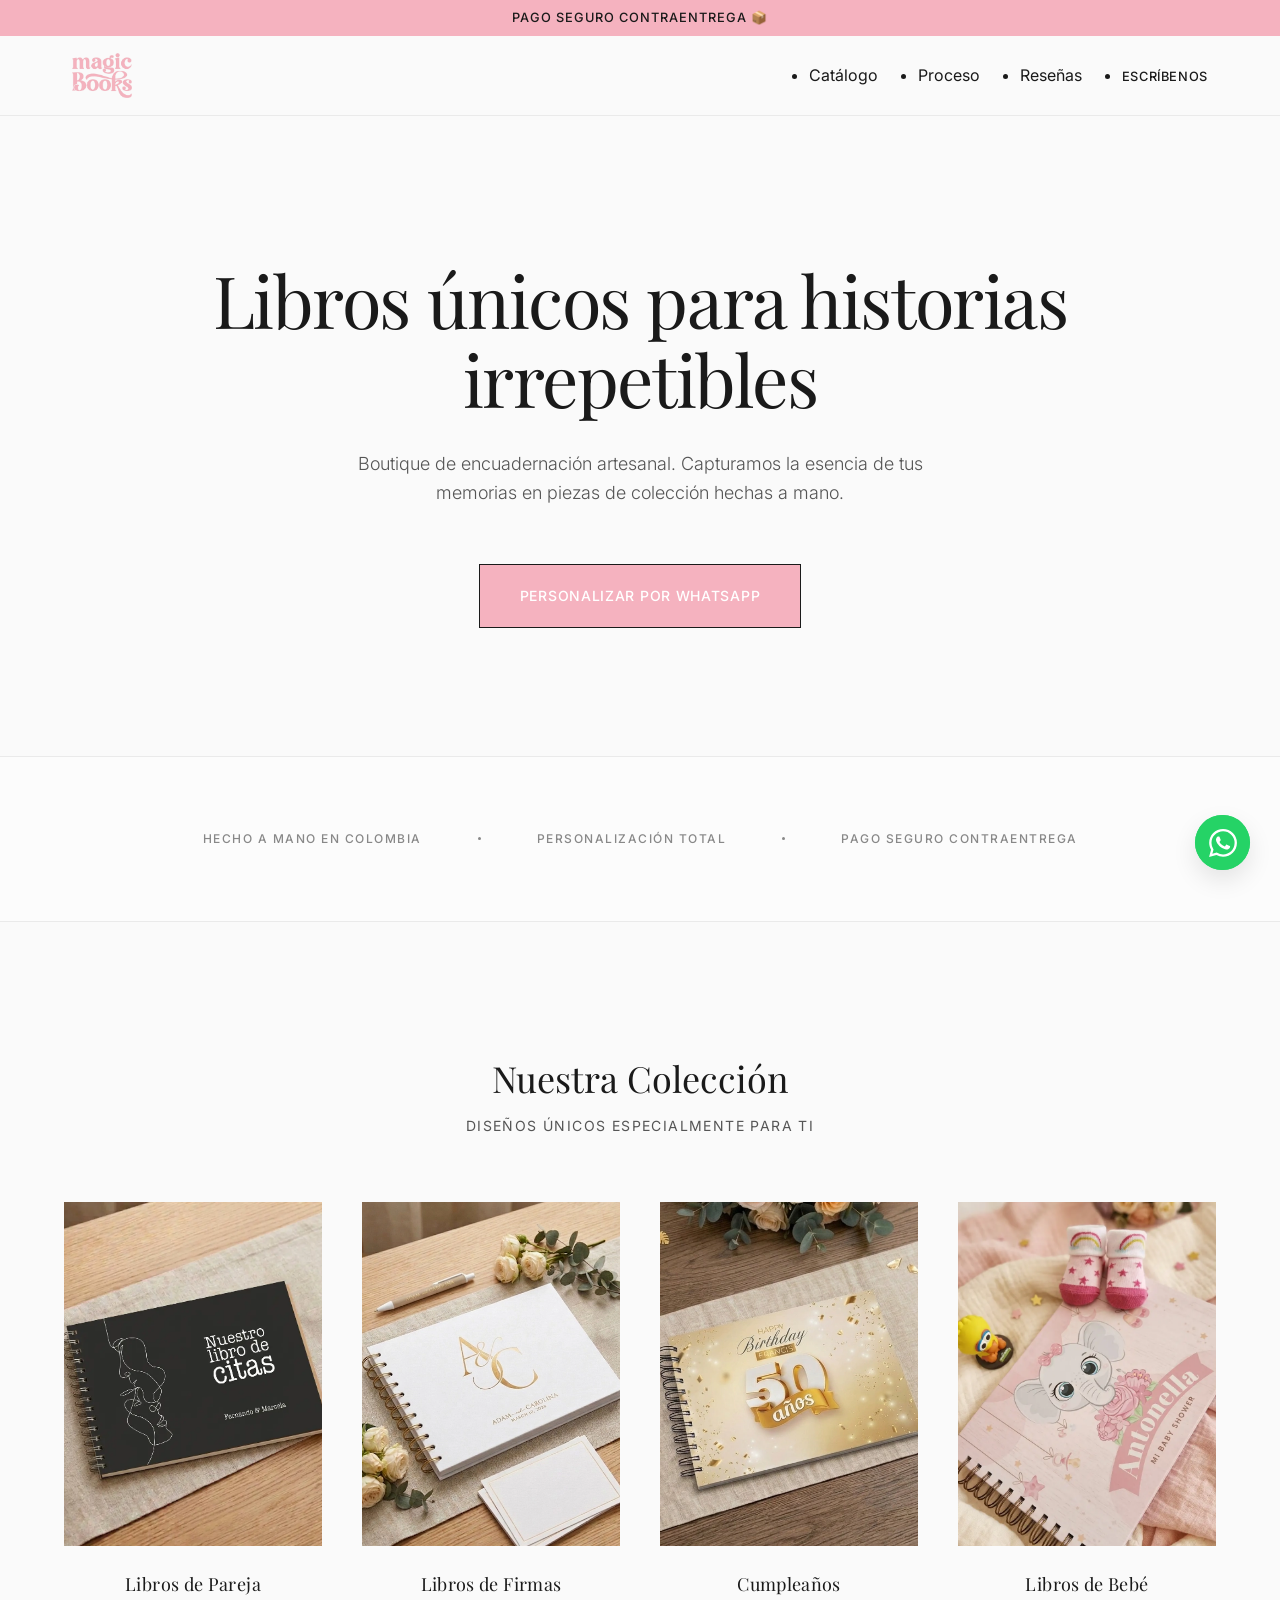
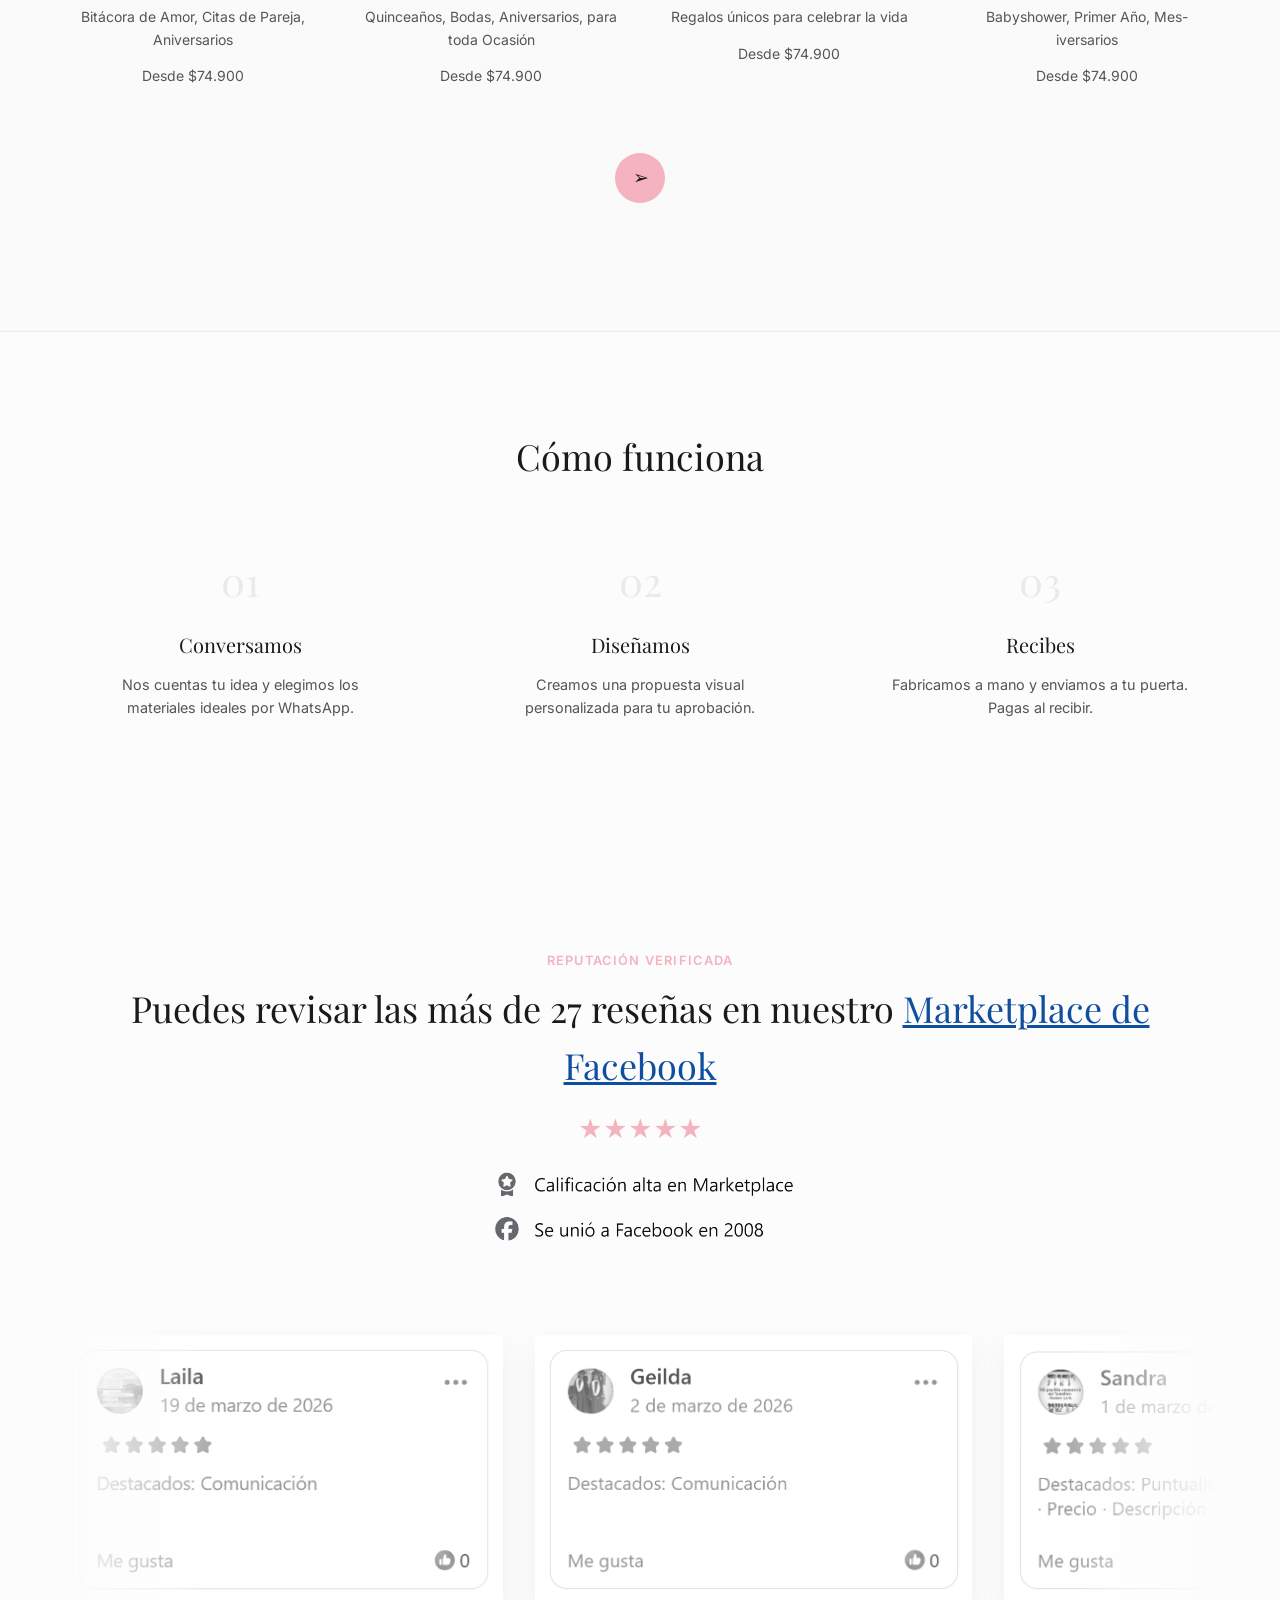
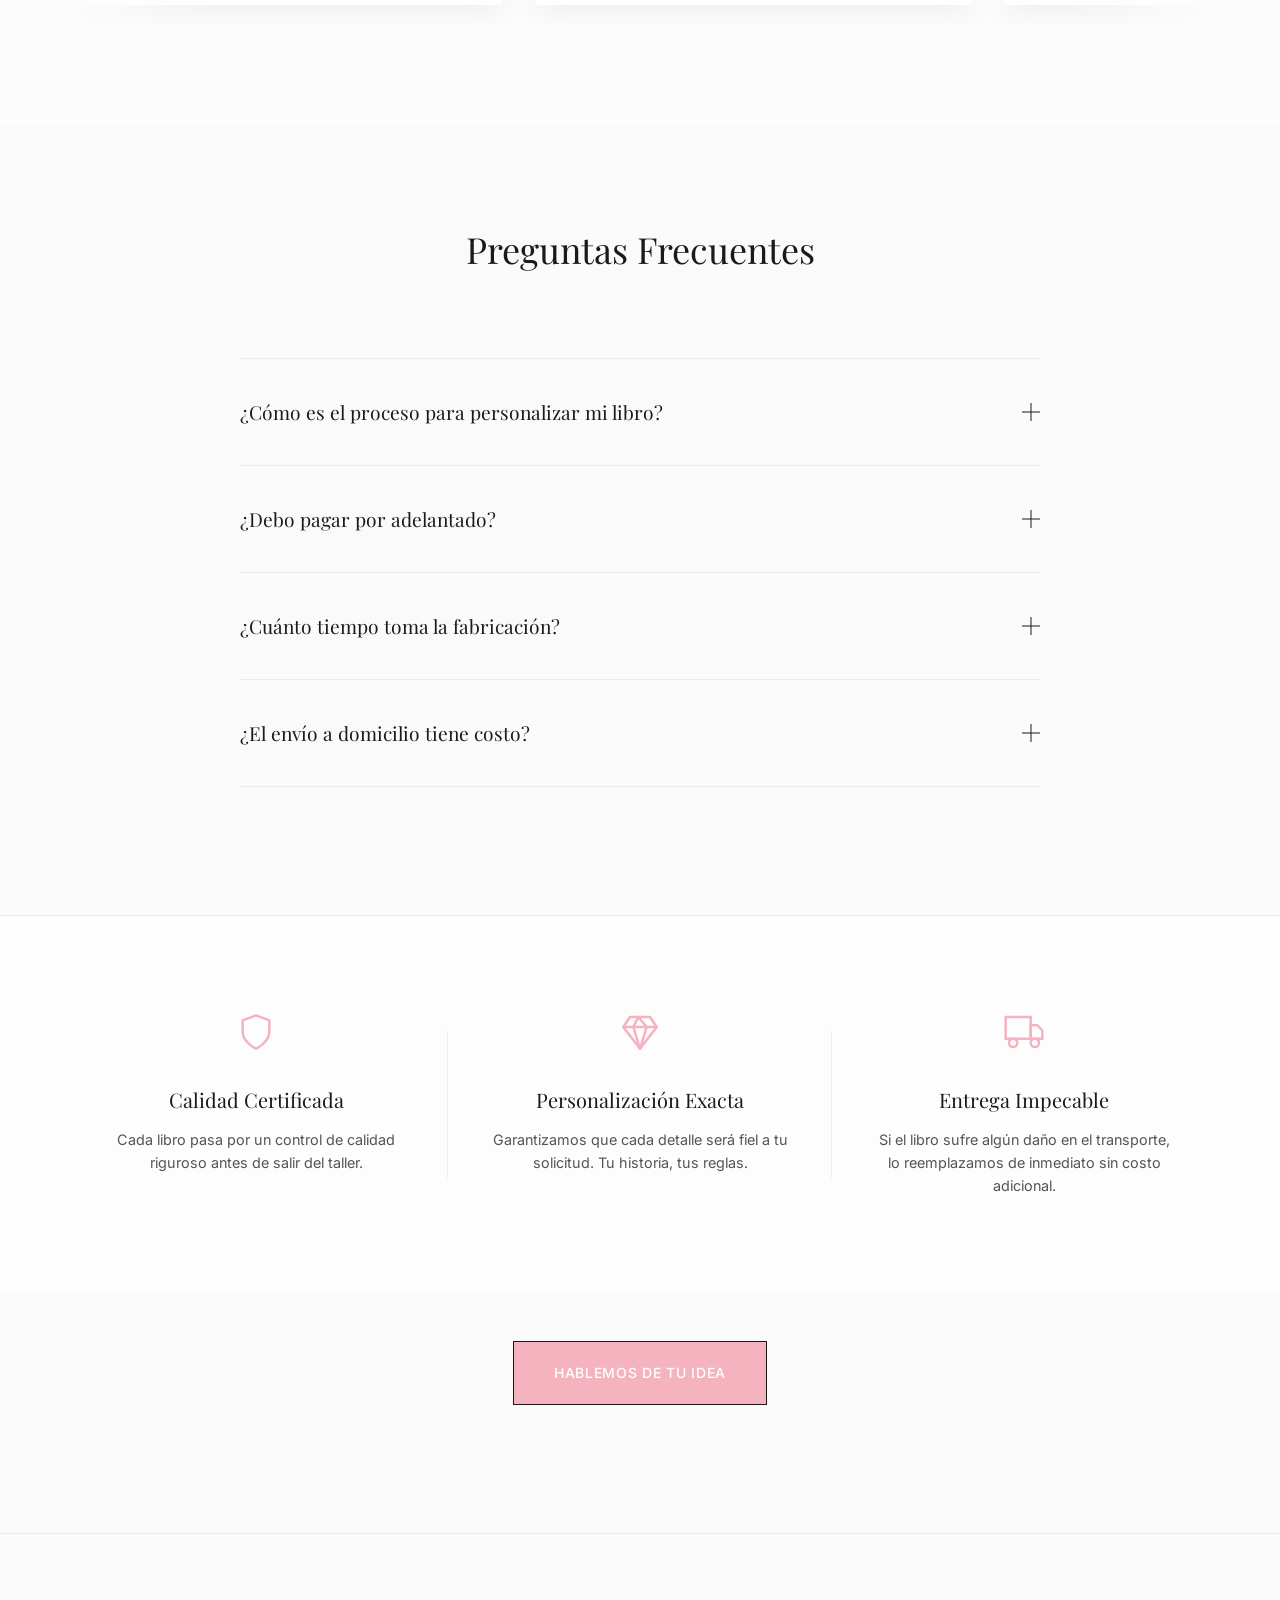
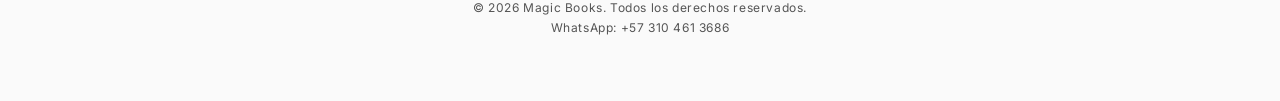
<file: index.html>
<!DOCTYPE html>
<html lang="es">

<head>
    <meta charset="UTF-8">
    <meta name="viewport" content="width=device-width, initial-scale=1.0">
    <meta name="description"
        content="Libros personalizados hechos a mano en Colombia. Historias únicas para momentos irrepetibles.">
    <title>Magic Books | Libros Únicos</title>
    <link rel="icon" href="assets/images/ui/logo.png" type="image/png">
    <link rel="preconnect" href="https://fonts.googleapis.com">
    <link rel="preconnect" href="https://fonts.gstatic.com" crossorigin>
    <link
        href="https://fonts.googleapis.com/css2?family=Inter:wght@300;400;500;600&family=Playfair+Display:ital,wght@0,400;0,500;0,600;1,400&display=swap"
        rel="stylesheet">
    <link rel="stylesheet" href="css/style.css">
</head>

<body>

    <div id="announcement-bar">
        <p class="announcement-msg active">Pago seguro contraentrega 📦</p>
        <p class="announcement-msg">Envíos a toda Colombia 🇨🇴</p>
    </div>
    <header class="main-header">
        <div class="container header-container">
            <div class="logo">
                <a href="index.html">
                    <img src="assets/images/ui/logo.png" alt="Logo de Libros Únicos - Libros Personalizados">
                </a>
            </div>
            <nav class="nav">
                <ul class="nav-list">
                    <li><a href="#catalog" class="nav-link">Catálogo</a></li>
                    <li><a href="#how-it-works" class="nav-link">Proceso</a></li>
                    <li><a href="#reviews" class="nav-link">Reseñas</a></li>
                    <li><a href="#" class="nav-link contact-pill btn-whatsapp">Escríbenos</a></li>
                </ul>
            </nav>
            <button class="hamburger-menu" aria-label="Abrir menú" aria-expanded="false" aria-controls="mobile-nav">
                <span class="hamburger-line"></span>
                <span class="hamburger-line"></span>
                <span class="hamburger-line"></span>
            </button>
        </div>
    </header>

    <main>
        <section class="hero">
            <div class="container hero-content">
                <h1 class="hero-title">Libros únicos para historias irrepetibles</h1>
                <p class="hero-subtitle">Boutique de encuadernación artesanal. Capturamos la esencia de tus memorias en
                    piezas de colección hechas a mano.</p>
                <div class="hero-actions">
                    <a href="#" class="btn btn-primary btn-whatsapp">Personalizar por WhatsApp</a>
                </div>
            </div>
        </section>

        <section class="trust-bar">
            <div class="container trust-container">
                <div class="trust-item">
                    <span class="trust-text">Hecho a mano en Colombia</span>
                </div>
                <div class="trust-item">
                    <span class="trust-text">Personalización Total</span>
                </div>
                <div class="trust-item">
                    <span class="trust-text">Pago Seguro Contraentrega</span>
                </div>
            </div>
        </section>

        <section id="catalog" class="catalog">
            <div class="container">
                <div class="section-header">
                    <h2 class="section-title">Nuestra Colección</h2>
                    <p class="section-tagline">Diseños únicos especialmente para ti</p>
                </div>
                <div class="catalog-grid">
                    <!-- Placeholder Card 1 -->
                    <article class="product-card">
                        <div class="product-image-container">
                            <img src="./assets/images/products/citas.webp" alt="Libro de Pareja"
                                class="product-image primary">
                            <img src="./assets/images/products/citas-1.webp" alt="Detalle Personalizado"
                                class="product-image secondary">
                        </div>
                        <div class="product-info">
                            <h3>Libros de Pareja</h3>
                            <p>Bitácora de Amor, Citas de Pareja, Aniversarios</p>
                            <span class="product-price">Desde $74.900</span>
                        </div>
                    </article>
                    <!-- Placeholder Card 2 -->
                    <article class="product-card">
                        <div class="product-image-container">
                            <img src="./assets/images/products/firmas-boda-1.webp" alt="Libro de Firmas"
                                class="product-image primary">
                            <img src="./assets/images/products/firmas-boda-2.webp" alt="Detalle Personalizado"
                                class="product-image secondary">
                        </div>
                        <div class="product-info">
                            <h3>Libros de Firmas</h3>
                            <p>Quinceaños, Bodas, Aniversarios, para toda Ocasión</p>
                            <span class="product-price">Desde $74.900</span>
                        </div>
                    </article>
                    <!-- Placeholder Card 3 -->
                    <article class="product-card">
                        <div class="product-image-container">
                            <img src="./assets/images/products/cumpleaa.webp" alt="Cumpleaños"
                                class="product-image primary">
                            <img src="./assets/images/products/cumpleaa-1.webp" alt="Detalle Personalizado"
                                class="product-image secondary">
                        </div>
                        <div class="product-info">
                            <h3>Cumpleaños</h3>
                            <p>Regalos únicos para celebrar la vida</p>
                            <span class="product-price">Desde $74.900</span>
                        </div>
                    </article>
                    <!-- Placeholder Card 4 -->
                    <article class="product-card">
                        <div class="product-image-container">
                            <img src="./assets/images/products/baby-1.webp" alt="Álbum Familiar"
                                class="product-image primary">
                            <img src="./assets/images/products/baby-2.webp" alt="Detalle Personalizado"
                                class="product-image secondary">
                        </div>
                        <div class="product-info">
                            <h3>Libros de Bebé</h3>
                            <p>Babyshower, Primer Año, Mes-iversarios</p>
                            <span class="product-price">Desde $74.900</span>
                        </div>
                    </article>
                </div>
                <div class="catalog-footer">
                    <a href="colecciones.html" class="btn-expand">
                        <span class="btn-expand-icon">➢</span>
                        <span class="btn-expand-text">Ver todas las colecciones</span>
                    </a>
                </div>
            </div>
        </section>

        <section id="how-it-works" class="how-it-works">
            <div class="container">
                <div class="section-header">
                    <h2 class="section-title">Cómo funciona</h2>
                </div>
                <div class="process-steps">
                    <div class="step">
                        <span class="step-number">01</span>
                        <h3>Conversamos</h3>
                        <p>Nos cuentas tu idea y elegimos los materiales ideales por WhatsApp.</p>
                    </div>
                    <div class="step">
                        <span class="step-number">02</span>
                        <h3>Diseñamos</h3>
                        <p>Creamos una propuesta visual personalizada para tu aprobación.</p>
                    </div>
                    <div class="step">
                        <span class="step-number">03</span>
                        <h3>Recibes</h3>
                        <p>Fabricamos a mano y enviamos a tu puerta. Pagas al recibir.</p>
                    </div>
                </div>
            </div>
        </section>

        <section id="reviews" class="reviews-section">
            <div class="container">
                <div class="section-header trust-header">
                    <span class="trust-label">REPUTACIÓN VERIFICADA</span>
                    <h3 class="section-title" style="font-family: var(--font-heading);">Puedes revisar las más de 27
                        reseñas en nuestro <a style="color: #104e9f; text-decoration: underline;"
                            href="https://www.facebook.com/marketplace/profile/698161731/" target="_blank">Marketplace
                            de Facebook</a></h3>
                    <div class="trust-stars">
                        ★★★★★
                        <div>
                            <img src="./assets/images/ui/image.png" alt="Calificación 5 estrellas en Marketplace"
                                style="width: 20rem;">
                        </div>
                    </div>
                </div>

                <div class="reviews-ticker-container">
                    <div class="reviews-ticker-wrapper">
                        <!-- SET 1 -->
                        <article class="review-card">
                            <div class="image-container">
                                <img src="./assets/images/ui/res-1.png" alt="Captura de review en Facebook">

                            </div>
                        </article>
                        <article class="review-card">
                            <div class="image-container">
                                <img src="./assets/images/ui/res-2.png" alt="Captura de review en Facebook">

                            </div>
                        </article>
                        <article class="review-card">
                            <div class="image-container">
                                <img src="./assets/images/ui/res-3.png" alt="Captura de review en Facebook">

                            </div>
                        </article>
                        <article class="review-card">
                            <div class="image-container">
                                <img src="./assets/images/ui/res-4.png" alt="Captura de review en Facebook">

                            </div>
                        </article>
                        <article class="review-card">
                            <div class="image-container">
                                <img src="./assets/images/ui/res-5.png" alt="Captura de review en Facebook">

                            </div>
                        </article>
                        <article class="review-card">
                            <div class="image-container">
                                <img src="./assets/images/ui/res-6.png" alt="Captura de review en Facebook">

                            </div>
                        </article>

                        <!-- SET 2 (Duplicate for loop) -->
                        <article class="review-card">
                            <div class="image-container">
                                <img src="./assets/images/ui/res-1.png" alt="Captura de review en Facebook">

                            </div>
                        </article>
                        <article class="review-card">
                            <div class="image-container">
                                <img src="./assets/images/ui/res-2.png" alt="Captura de review en Facebook">

                            </div>
                        </article>
                        <article class="review-card">
                            <div class="image-container">
                                <img src="./assets/images/ui/res-3.png" alt="Captura de review en Facebook">

                            </div>
                        </article>
                        <article class="review-card">
                            <div class="image-container">
                                <img src="./assets/images/ui/res-4.png" alt="Captura de review en Facebook">

                            </div>
                        </article>
                        <article class="review-card">
                            <div class="image-container">
                                <img src="./assets/images/ui/res-5.png" alt="Captura de review en Facebook">

                            </div>
                        </article>
                        <article class="review-card">
                            <div class="image-container">
                                <img src="./assets/images/ui/res-6.png" alt="Captura de review en Facebook">

                            </div>
                        </article>
                    </div>
                </div>
            </div>
        </section>
        <section id="faq" class="faq-section">
            <div class="container faq-container">
                <div class="section-header faq-header">
                    <h2 class="section-title">Preguntas Frecuentes</h2>
                </div>
                <div class="faq-list">
                    <div class="faq-item">
                        <button class="faq-question">
                            ¿Cómo es el proceso para personalizar mi libro?
                            <span class="faq-icon"></span>
                        </button>
                        <div class="faq-answer-wrapper">
                            <div class="faq-answer">
                                <p>Una vez nos contactes por WhatsApp, te enviaremos las opciones de diseño de nuestras
                                    diferentes colecciones y acordaremos todos los detalles para capturar perfectamente
                                    tus memorias.</p>
                            </div>
                        </div>
                    </div>
                    <div class="faq-item">
                        <button class="faq-question">
                            ¿Debo pagar por adelantado?
                            <span class="faq-icon"></span>
                        </button>
                        <div class="faq-answer-wrapper">
                            <div class="faq-answer">
                                <p>No. Para brindarte total seguridad, manejamos pago contraentrega. Nos pagas
                                    únicamente cuando recibas en tus manos el producto terminado y estés totalmente
                                    satisfecho.</p>
                            </div>
                        </div>
                    </div>
                    <div class="faq-item">
                        <button class="faq-question">
                            ¿Cuánto tiempo toma la fabricación?
                            <span class="faq-icon"></span>
                        </button>
                        <div class="faq-answer-wrapper">
                            <div class="faq-answer">
                                <p>Al ser un producto artesanal y único, tardamos entre 3 a 5 días hábiles en diseñar,
                                    imprimir, ensamblar y despachar el libro especialmente para ti.</p>
                            </div>
                        </div>
                    </div>
                    <div class="faq-item">
                        <button class="faq-question">
                            ¿El envío a domicilio tiene costo?
                            <span class="faq-icon"></span>
                        </button>
                        <div class="faq-answer-wrapper">
                            <div class="faq-answer">
                                <p>El costo del envío es calculado dependiendo tu ubicación exacta en Colombia. Muchas
                                    de nuestras colecciones especiales cuentan con la opción de envío gratuito.</p>
                            </div>
                        </div>
                    </div>
                </div>
            </div>
        </section>
        <section id="guarantee" class="guarantee-section">
            <div class="container guarantee-container">
                <div class="guarantee-grid">
                    <div class="guarantee-item">
                        <div class="guarantee-icon-wrapper">
                            <svg xmlns="http://www.w3.org/2000/svg" width="40" height="40" viewBox="0 0 24 24" fill="none" stroke="#f5b2bf" stroke-width="1.5" stroke-linecap="round" stroke-linejoin="round" class="guarantee-icon"><path d="M12 22s8-4 8-10V5l-8-3-8 3v7c0 6 8 10 8 10z"></path></svg>
                        </div>
                        <h3 class="guarantee-title">Calidad Certificada</h3>
                        <p class="guarantee-desc">Cada libro pasa por un control de calidad riguroso antes de salir del taller.</p>
                    </div>
                    <div class="guarantee-item">
                        <div class="guarantee-icon-wrapper">
                            <svg xmlns="http://www.w3.org/2000/svg" width="40" height="40" viewBox="0 0 24 24" fill="none" stroke="#f5b2bf" stroke-width="1.5" stroke-linecap="round" stroke-linejoin="round" class="guarantee-icon"><path d="M6 3h12l4 6-10 13L2 9Z"></path><path d="M11 3 8 9l4 13"></path><path d="M12 22 16 9l-5-6"></path><path d="M2 9h20"></path></svg>
                        </div>
                        <h3 class="guarantee-title">Personalización Exacta</h3>
                        <p class="guarantee-desc">Garantizamos que cada detalle será fiel a tu solicitud. Tu historia, tus reglas.</p>
                    </div>
                    <div class="guarantee-item">
                        <div class="guarantee-icon-wrapper">
                            <svg xmlns="http://www.w3.org/2000/svg" width="40" height="40" viewBox="0 0 24 24" fill="none" stroke="#f5b2bf" stroke-width="1.5" stroke-linecap="round" stroke-linejoin="round" class="guarantee-icon"><rect x="1" y="3" width="15" height="13"></rect><polygon points="16 8 20 8 23 11 23 16 16 16 16 8"></polygon><circle cx="5.5" cy="18.5" r="2.5"></circle><circle cx="18.5" cy="18.5" r="2.5"></circle></svg>
                        </div>
                        <h3 class="guarantee-title">Entrega Impecable</h3>
                        <p class="guarantee-desc">Si el libro sufre algún daño en el transporte, lo reemplazamos de inmediato sin costo adicional.</p>
                    </div>
                </div>
            </div>
        </section>

        <div class="hero2">
            <div class="container">
                <div class="hero-actions">
                    <a href="#" class="btn btn-primary btn-whatsapp">Hablemos de tu idea</a>
                </div>
            </div>
        </div>
    </main>

    <footer class="main-footer">
        <div class="container footer-container">
            <div class="footer-info">
                <p>&copy; 2026 Magic Books. Todos los derechos reservados.</p>
            </div>
            <div class="footer-contact">
                <a href="#" class="footer-link btn-whatsapp">WhatsApp: +57 310 461 3686</a>
            </div>
        </div>
    </footer>

    <script src="js/main.js"></script>

    <!-- Floating WhatsApp Button -->
    <a href="#" class="wpp-float btn-whatsapp" aria-label="Escríbenos por WhatsApp">
        <span class="wpp-tooltip">Hablemos de tu libro</span>
        <svg xmlns="http://www.w3.org/2000/svg" viewBox="0 0 24 24" width="28" height="28" fill="white"><path d="M17.472 14.382c-.297-.149-1.758-.867-2.03-.967-.273-.099-.471-.148-.67.15-.197.297-.767.966-.94 1.164-.173.199-.347.223-.644.075-.297-.15-1.255-.463-2.39-1.475-.888-.788-1.489-1.761-1.663-2.06-.173-.297-.018-.458.13-.606.134-.133.298-.347.446-.52.149-.174.198-.298.298-.497.099-.198.05-.371-.025-.52-.075-.149-.669-1.612-.916-2.207-.242-.579-.487-.5-.669-.51a5.816 5.816 0 0 0-.571-.01c-.198 0-.52.074-.792.372-.272.297-1.04 1.016-1.04 2.479 0 1.462 1.065 2.875 1.213 3.074.149.198 2.096 3.2 5.077 4.487.709.306 1.262.489 1.694.625.712.227 1.36.195 1.871.118.571-.085 1.758-.719 2.006-1.413.248-.694.248-1.289.173-1.413-.074-.124-.272-.198-.57-.347m-5.421 7.403h-.004a9.87 9.87 0 0 1-5.031-1.378l-.361-.214-3.741.982.998-3.648-.235-.374a9.86 9.86 0 0 1-1.51-5.26c.001-5.45 4.436-9.884 9.888-9.884 2.64 0 5.122 1.03 6.988 2.898a9.825 9.825 0 0 1 2.893 6.994c-.003 5.45-4.437 9.884-9.885 9.884m8.413-18.297A11.815 11.815 0 0 0 12.05 0C5.495 0 .16 5.335.157 11.892c0 2.096.547 4.142 1.588 5.945L.057 24l6.305-1.654a11.882 11.882 0 0 0 5.683 1.448h.005c6.554 0 11.89-5.335 11.893-11.893a11.821 11.821 0 0 0-3.48-8.413Z"/></svg>
    </a>
</body>

</html>
</file>
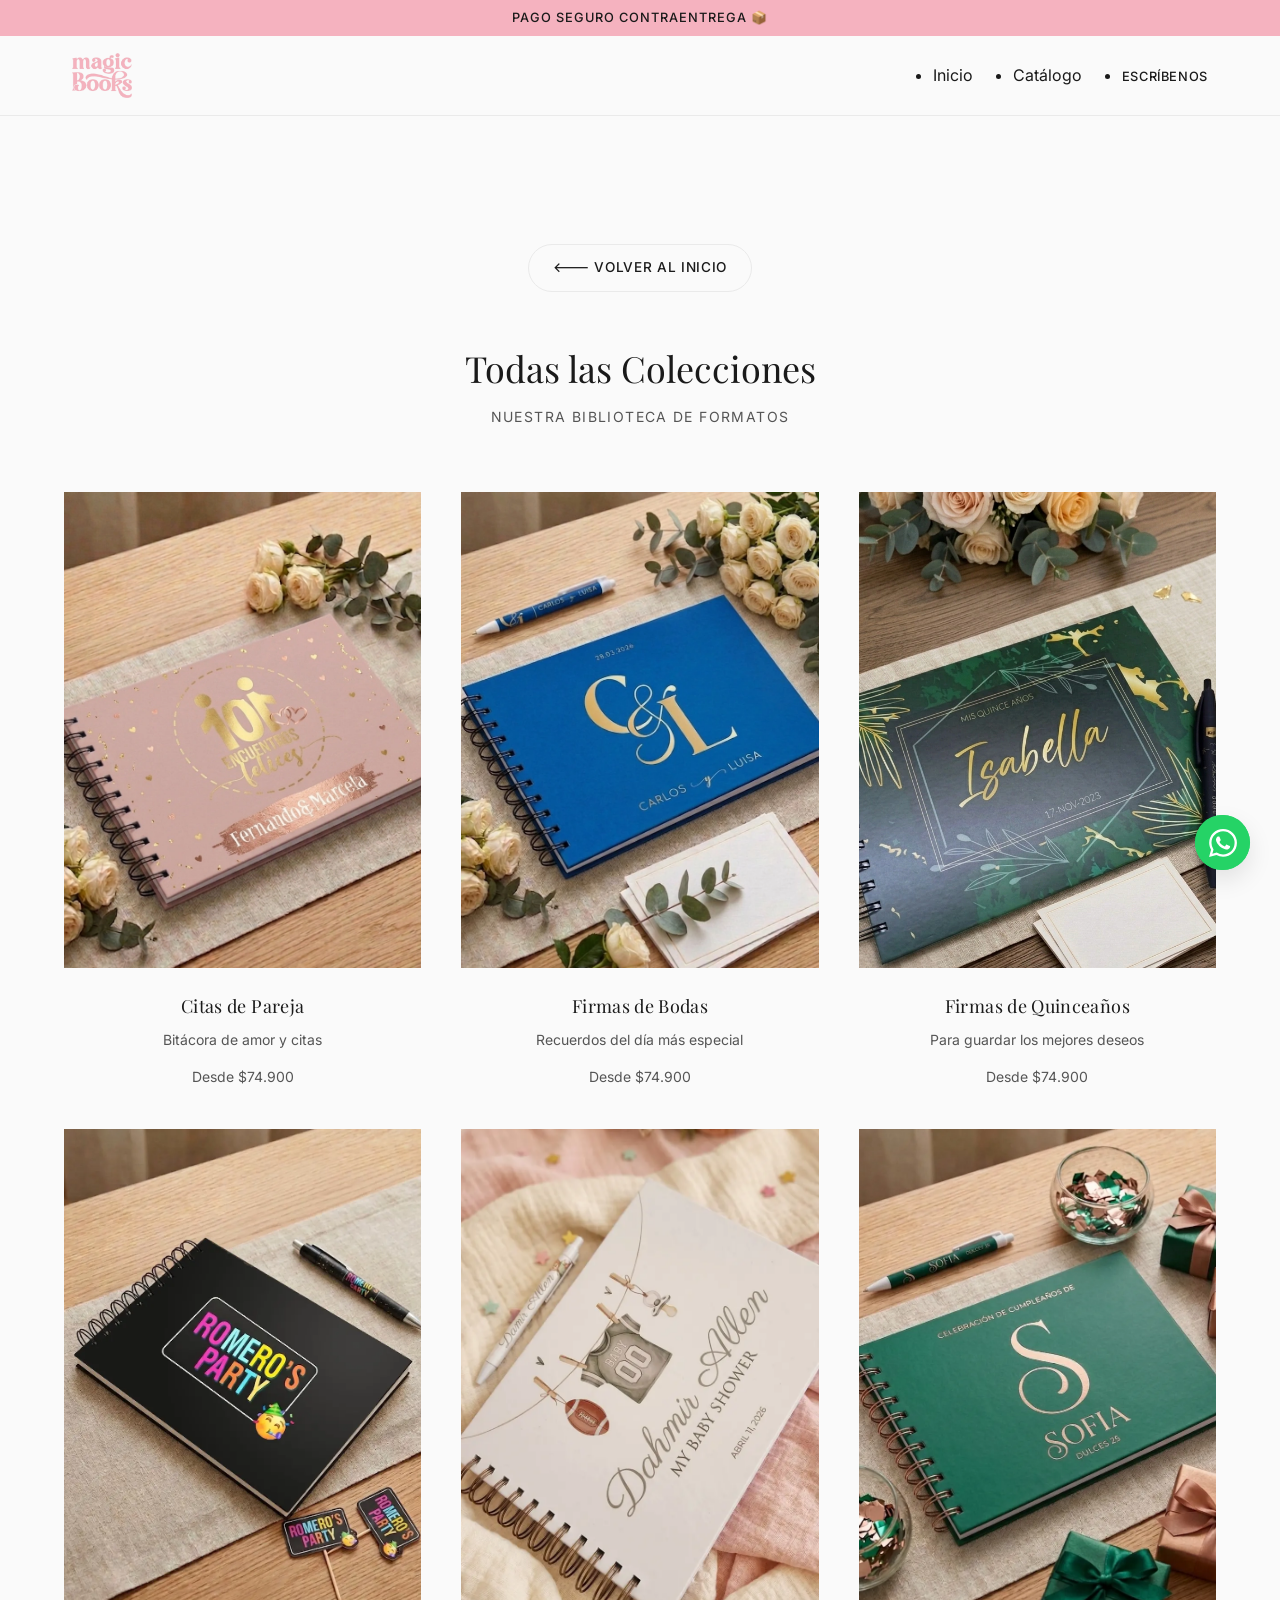
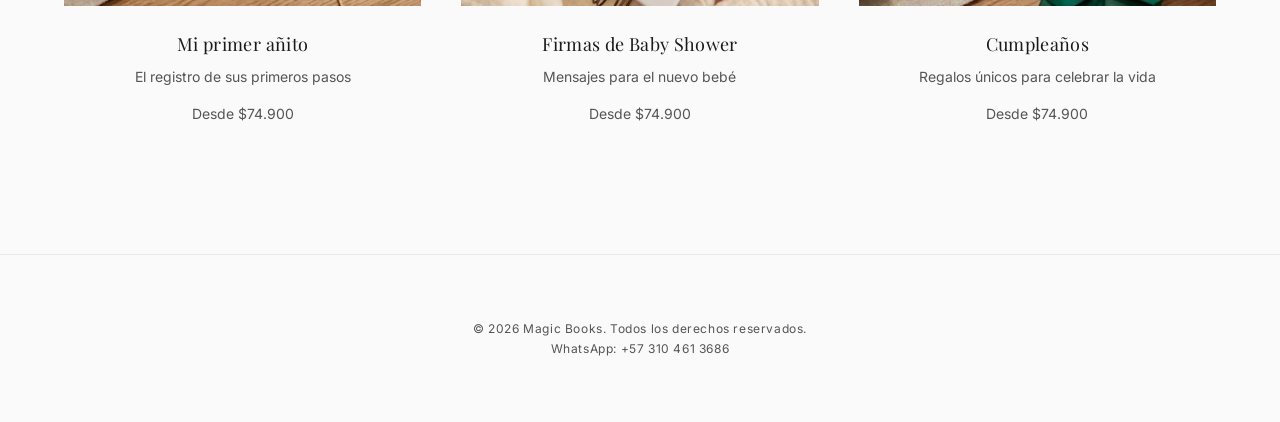
<file: colecciones.html>
<!DOCTYPE html>
<html lang="es-CO">

<head>
    <!-- Basic Metadata -->
    <meta charset="UTF-8">
    <meta name="viewport" content="width=device-width, initial-scale=1.0">
    <title>Colecciones | Magic Books</title>
    <meta name="description"
        content="Explora nuestra colección completa de libros personalizados. Cuero legítimo, lino belga, bitácoras y álbumes familiares.">

    <!-- Favicon -->
    <link rel="icon" href="assets/images/ui/logo.png" type="image/png">

    <!-- Fonts System -->
    <link rel="preconnect" href="https://fonts.googleapis.com">
    <link rel="preconnect" href="https://fonts.gstatic.com" crossorigin>
    <link
        href="https://fonts.googleapis.com/css2?family=Inter:wght@300;400;500;600&family=Playfair+Display:ital,wght@0,400;0,500;0,600;1,400&display=swap"
        rel="stylesheet">

    <!-- Main Stylesheet -->
    <link rel="stylesheet" href="css/style.css">
</head>

<body>

    <div id="announcement-bar">
        <p class="announcement-msg active">Pago seguro contraentrega 📦</p>
        <p class="announcement-msg">Envíos a toda Colombia 🇨🇴</p>
    </div>
    <header class="main-header">
        <div class="container header-container">
            <div class="logo">
                <a href="index.html">
                    <img src="assets/images/ui/logo.png" alt="Logo de Libros Únicos - Libros Personalizados">
                </a>
            </div>
            <nav class="nav">
                <ul class="nav-list">
                    <li><a href="index.html" class="nav-link">Inicio</a></li>
                    <li><a href="#catalog" class="nav-link">Catálogo</a></li>
                    <li><a href="#" class="nav-link contact-pill btn-whatsapp">Escríbenos</a></li>
                </ul>
            </nav>
            <button class="hamburger-menu" aria-label="Abrir menú" aria-expanded="false" aria-controls="mobile-nav">
                <span class="hamburger-line"></span>
                <span class="hamburger-line"></span>
                <span class="hamburger-line"></span>
            </button>
        </div>
    </header>

    <main>
        <section id="catalog" class="catalog">
            <div class="container">
                <div class="section-header">
                    <a href="index.html" class="btn-back">
                        <span class="btn-back-text">🡐 Volver al Inicio</span>
                    </a>
                    <h1 class="section-title">Todas las Colecciones</h1>
                    <p class="section-tagline">Nuestra biblioteca de formatos</p>
                </div>
                <div class="catalog-grid smart-grid">
                    <!-- Placeholder Card 1 -->
                    <article class="product-card">
                        <div class="product-image-container">
                            <img src="./assets/images/products/citas-1.webp" alt="Libro de Pareja"
                                class="product-image">
                        </div>
                        <div class="product-info">
                            <h3>Citas de Pareja</h3>
                            <p>Bitácora de amor y citas</p>
                            <span class="product-price">Desde $74.900</span>
                        </div>
                    </article>
                    <!-- Placeholder Card 2 -->
                    <article class="product-card">
                        <div class="product-image-container">
                            <img src="./assets/images/products/firmas-boda-2.webp" alt="Libro de Firmas Bodas"
                                class="product-image">
                        </div>
                        <div class="product-info">
                            <h3>Firmas de Bodas</h3>
                            <p>Recuerdos del día más especial</p>
                            <span class="product-price">Desde $74.900</span>
                        </div>
                    </article>
                    <!-- Placeholder Card 3 -->
                    <article class="product-card">
                        <div class="product-image-container">
                            <img src="./assets/images/products/firmas-quincea.webp" alt="Firmas de Quinceaños"
                                class="product-image">
                        </div>
                        <div class="product-info">
                            <h3>Firmas de Quinceaños</h3>
                            <p>Para guardar los mejores deseos</p>
                            <span class="product-price">Desde $74.900</span>
                        </div>
                    </article>
                    <!-- Placeholder Card 4 -->
                    <article class="product-card">
                        <div class="product-image-container">
                            <img src="./assets/images/products/baby.webp" alt="Álbum Familiar" class="product-image">
                        </div>
                        <div class="product-info">
                            <h3>Mi primer añito</h3>
                            <p>El registro de sus primeros pasos</p>
                            <span class="product-price">Desde $74.900</span>
                        </div>
                    </article>
                    <!-- Placeholder Card 5 -->
                    <article class="product-card">
                        <div class="product-image-container">
                            <img src="./assets/images/products/baby-2.webp" alt="Libro Bebé" class="product-image">
                        </div>
                        <div class="product-info">
                            <h3>Firmas de Baby Shower</h3>
                            <p>Mensajes para el nuevo bebé</p>
                            <span class="product-price">Desde $74.900</span>
                        </div>
                    </article>
                    <!-- Placeholder Card 6 -->
                    <article class="product-card">
                        <div class="product-image-container">
                            <img src="./assets/images/products/cumpleaa-1.webp" alt="Recetario" class="product-image">
                        </div>
                        <div class="product-info">
                            <h3>Cumpleaños</h3>
                            <p>Regalos únicos para celebrar la vida</p>
                            <span class="product-price">Desde $74.900</span>
                        </div>
                    </article>
                </div>
            </div>
        </section>
    </main>

    <footer class="main-footer">
        <div class="container footer-container">
            <div class="footer-info">
                <p>&copy; 2026 Magic Books. Todos los derechos reservados.</p>
            </div>
            <div class="footer-contact">
                <a href="#" class="footer-link btn-whatsapp">WhatsApp: +57 310 461 3686</a>
            </div>
        </div>
    </footer>

    <script src="js/main.js"></script>

    <!-- Floating WhatsApp Button -->
    <a href="#" class="wpp-float btn-whatsapp" aria-label="Escríbenos por WhatsApp">
        <span class="wpp-tooltip">Hablemos de tu libro</span>
        <svg xmlns="http://www.w3.org/2000/svg" viewBox="0 0 24 24" width="28" height="28" fill="white"><path d="M17.472 14.382c-.297-.149-1.758-.867-2.03-.967-.273-.099-.471-.148-.67.15-.197.297-.767.966-.94 1.164-.173.199-.347.223-.644.075-.297-.15-1.255-.463-2.39-1.475-.888-.788-1.489-1.761-1.663-2.06-.173-.297-.018-.458.13-.606.134-.133.298-.347.446-.52.149-.174.198-.298.298-.497.099-.198.05-.371-.025-.52-.075-.149-.669-1.612-.916-2.207-.242-.579-.487-.5-.669-.51a5.816 5.816 0 0 0-.571-.01c-.198 0-.52.074-.792.372-.272.297-1.04 1.016-1.04 2.479 0 1.462 1.065 2.875 1.213 3.074.149.198 2.096 3.2 5.077 4.487.709.306 1.262.489 1.694.625.712.227 1.36.195 1.871.118.571-.085 1.758-.719 2.006-1.413.248-.694.248-1.289.173-1.413-.074-.124-.272-.198-.57-.347m-5.421 7.403h-.004a9.87 9.87 0 0 1-5.031-1.378l-.361-.214-3.741.982.998-3.648-.235-.374a9.86 9.86 0 0 1-1.51-5.26c.001-5.45 4.436-9.884 9.888-9.884 2.64 0 5.122 1.03 6.988 2.898a9.825 9.825 0 0 1 2.893 6.994c-.003 5.45-4.437 9.884-9.885 9.884m8.413-18.297A11.815 11.815 0 0 0 12.05 0C5.495 0 .16 5.335.157 11.892c0 2.096.547 4.142 1.588 5.945L.057 24l6.305-1.654a11.882 11.882 0 0 0 5.683 1.448h.005c6.554 0 11.89-5.335 11.893-11.893a11.821 11.821 0 0 0-3.48-8.413Z"/></svg>
    </a>
</body>

</html>
</file>
<file: css/style.css>
/* ==========================================================================
   DESIGN TOKENS & VARIABLES
   ========================================================================== */
:root {
    /* Color Palette */
    --clr-bg: #fafafa;
    /* Alabaster Off-white for premium feel */
    --clr-text-main: #1a1a1a;
    /* Rich Black/Charcoal for extreme contrast */
    --clr-text-muted: #555555;
    --clr-bg-alt: #fcfcfc;
    --clr-border: #eaeaea;

    /* Typography */
    --font-heading: 'Playfair Display', serif;
    --font-body: 'Inter', sans-serif;

    /* Transitions */
    --trans-smooth: all 0.3s ease;
    --trans-slow: transform 0.6s ease;

    /* Brand Identity */
    --accent-color: #f5b2bf;
    /* Rose Pastel */
    --accent-dark: #e09aa7;
    /* Slightly darker for hover states */
}

/* ==========================================================================
   RESET & BASE
   ========================================================================== */
*,
*::before,
*::after {
    box-sizing: border-box;
    margin: 0;
    padding: 0;
}

html,
body {
    max-width: 100%;
    overflow-x: hidden;
}

body {
    font-family: var(--font-body);
    background-color: var(--clr-bg);
    color: var(--clr-text-main);
    line-height: 1.6;
    -webkit-font-smoothing: antialiased;
    -moz-osx-font-smoothing: grayscale;
}

h1,
h2,
h3,
h4,
h5,
h6 {
    font-family: var(--font-heading);
    color: var(--clr-text-main);
    font-weight: 400;
    /* Elegant, unforced weight */
}

img {
    max-width: 100%;
    display: block;
}

a {
    text-decoration: none;
    color: inherit;
}

.container {
    width: 90%;
    max-width: 1200px;
    margin: 0 auto;
}

/* ==========================================================================
   HEADER (Fixed)
   ========================================================================== */
.main-header {
    position: sticky;
    top: 0;
    left: 0;
    width: 100%;
    height: 80px;
    background-color: rgba(250, 250, 250, 0.95);
    backdrop-filter: blur(8px);
    border-bottom: 1px solid var(--clr-border);
    display: flex;
    align-items: center;
    z-index: 1000;
}

.header-container {
    display: flex;
    justify-content: space-between;
    align-items: center;
    width: 100%;
    max-width: 1200px;
    margin: 0 auto;
    padding: 0 20px;
}

.logo {
    display: flex;
    align-items: center;
    transition: opacity 0.3s ease;
}

.logo:hover {
    opacity: 0.8;
}

.logo img {
    height: 45px;
    width: auto;
    display: block;
}

/* Minimalist Mobile Navigation & Hamburger */
.hamburger-menu {
    display: none;
    /* Hidden on desktop */
}

@media (max-width: 768px) {
    .hamburger-menu {
        display: flex;
        flex-direction: column;
        justify-content: space-between;
        width: 24px;
        height: 18px;
        background: transparent;
        border: none;
        cursor: pointer;
        z-index: 1002;
        /* Above the overlay nav */
        padding: 0;
    }

    .hamburger-line {
        width: 100%;
        height: 2px;
        background-color: var(--clr-text-main);
        transition: var(--trans-smooth);
        border-radius: 2px;
    }

    .hamburger-menu.active .hamburger-line:nth-child(1) {
        transform: translateY(8px) rotate(45deg);
        background-color: var(--accent-color);
        /* Brand color on active */
    }

    .hamburger-menu.active .hamburger-line:nth-child(2) {
        opacity: 0;
    }

    .hamburger-menu.active .hamburger-line:nth-child(3) {
        transform: translateY(-8px) rotate(-45deg);
        background-color: var(--accent-color);
    }

    .nav-list {
        position: fixed;
        top: 0;
        right: -100%;
        /* Hidden off-screen right */
        width: 100%;
        height: 100vh;
        background-color: rgba(250, 250, 250, 0.98);
        backdrop-filter: blur(12px);
        /* Glassmorphism overlay */
        display: flex;
        flex-direction: column;
        justify-content: center;
        align-items: center;
        gap: 3rem;
        transition: right 0.6s cubic-bezier(0.23, 1, 0.32, 1);
        z-index: 1001;
        /* Behind the hamburger */
        list-style: none;
    }

    .nav-list.active {
        right: 0;
        /* Slide in */
    }

    .nav-link {
        font-size: 1.5rem;
        /* Larger for mobile readability */
        min-height: 44px;
        /* Accessible touch target */
        display: flex;
        align-items: center;
        justify-content: center;
        padding: 10px 20px;
    }
}

/* Contact Link / CTA */
.contact-pill {
    font-family: var(--font-body);
    font-size: 0.8rem;
    text-transform: uppercase;
    letter-spacing: 0.05em;
    font-weight: 500;
    transition: var(--trans-smooth);
}

.contact-pill:hover {
    color: var(--clr-text-muted);
}

/* ==========================================================================
   HERO SECTION
   ========================================================================== */
.hero {
    /* Generous negative space using rem */
    padding: 7rem 0 6rem;
    text-align: center;
    background-color: var(--clr-bg);
}

.hero2 {
    /* Generous negative space using rem */
    padding: 1rem 0 4rem;
    text-align: center;
    background-color: var(--clr-bg);
}

.hero-title {
    /* Fluid typography scaling robustly for very small mobile up to desktop */
    font-size: clamp(2.2rem, 8vw, 4.5rem);
    line-height: 1.1;
    margin-bottom: 2rem;
    letter-spacing: -0.02em;
}

.hero-subtitle {
    font-size: 1.125rem;
    color: var(--clr-text-muted);
    max-width: 600px;
    margin: 0 auto 3.5rem;
    font-weight: 300;
}

/* Button Styling (High-end Editorial) */
.btn-primary {
    display: inline-block;
    background-color: var(--accent-color);
    color: #ffffff;
    padding: 1.25rem 2.5rem;
    font-family: var(--font-body);
    font-size: 0.875rem;
    font-weight: 500;
    text-transform: uppercase;
    letter-spacing: 0.05em;
    border-radius: 0;
    /* Crisp edges */
    transition: var(--trans-smooth);
    border: 1px solid var(--clr-text-main);
}

.btn-primary:hover {
    background-color: var(--accent-dark);
    color: var(--clr-text-main);
    transform: translateY(-2px);
    box-shadow: 0 10px 20px rgba(245, 178, 191, 0.2);
    border-color: var(--accent-dark);
}

/* ==========================================================================
   TRUST BAR (Gallery Style)
   ========================================================================== */
.trust-bar {
    padding: 4.5rem 0;
    background-color: var(--clr-bg-alt);
    border-top: 1px solid var(--clr-border);
    border-bottom: 1px solid var(--clr-border);
}

.trust-container {
    display: flex;
    flex-direction: column;
    /* Mobile-First */
    align-items: center;
    gap: 2rem;
    text-align: center;
}

.trust-item {
    display: flex;
    align-items: center;
    cursor: default;
}

.trust-text {
    font-family: var(--font-body);
    font-size: 0.75rem;
    text-transform: uppercase;
    letter-spacing: 1.5px;
    color: #888888;
    /* Muted gray base */
    font-weight: 500;
    /* Elegant timing curve: fast entry, luxurious deceleration */
    transition: all 0.6s cubic-bezier(0.23, 1, 0.32, 1);
}

/* Artistic Bloom Scroll Effect */
.trust-item.is-active .trust-text {
    color: var(--accent-color);
    letter-spacing: 3px;
    text-shadow: 0 0 12px rgba(245, 178, 191, 0.5);
    /* Brand color with opacity */
}

/* ==========================================================================
   CATALOG GRID
   ========================================================================== */
.catalog {
    padding: 8rem 0;
}

.section-header {
    text-align: center;
    margin-bottom: 4rem;
}

.section-title {
    font-size: 2.25rem;
    font-weight: 400;
    margin-bottom: 0.5rem;
}

.section-tagline {
    font-family: var(--font-body);
    color: var(--clr-text-muted);
    font-size: 0.875rem;
    text-transform: uppercase;
    letter-spacing: 0.1em;
}

.catalog-grid {
    display: grid;
    grid-template-columns: 1fr;
    /* Mobile-first: 1 column */
    gap: 3.5rem;
    max-width: 100%;
}

.product-card {
    cursor: pointer;
}

.product-image-container {
    position: relative;
    overflow: hidden;
    margin-bottom: 1.5rem;
    background-color: #f0f0f0;
    aspect-ratio: 3 / 4;
}

.product-image {
    width: 100%;
    height: 100%;
    object-fit: cover;
    display: block;
    transition: all 0.9s cubic-bezier(0.23, 1, 0.32, 1);
}

.product-card:hover .product-image:not(.primary):not(.secondary) {
    transform: scale(1.05);
}

.product-image.primary {
    opacity: 1;
    transform: scale(1);
}

.product-image.secondary {
    position: absolute;
    top: 0;
    left: 0;
    opacity: 0;
}

.product-card:hover .product-image.primary {
    opacity: 0;
    transform: scale(1.1);
}

.product-card:hover .product-image.secondary {
    opacity: 1;
    transform: scale(1.05);
}

.product-info {
    text-align: center;
}

.product-info h3 {
    /* Small, serif, and elegant */
    font-size: 1.125rem;
    font-weight: 400;
    margin-bottom: 0.5rem;
    letter-spacing: 0.02em;
}

.product-info p {
    font-family: var(--font-body);
    font-size: 0.875rem;
    color: var(--clr-text-muted);
    margin-bottom: 0.75rem;
}

.product-price {
    font-family: var(--font-body);
    font-size: 0.875rem;
    color: var(--clr-text-muted);
    font-weight: 400;
}

.catalog-footer {
    display: flex;
    justify-content: center;
    margin-top: 4rem;
}

.btn-expand {
    display: flex;
    align-items: center;
    background-color: var(--accent-color);
    color: var(--clr-text-main);
    height: 50px;
    width: 50px;
    /* Initially just a circle */
    border-radius: 25px;
    /* Pill shape fully rounded */
    padding: 0 15px;
    /* Enough padding to center the icon */
    text-decoration: none;
    overflow: hidden;
    /* Use the glamour curve for the width morph */
    transition: width 0.6s cubic-bezier(0.23, 1, 0.32, 1), box-shadow 0.6s cubic-bezier(0.23, 1, 0.32, 1);
}

.btn-expand:hover,
.btn-expand.is-active {
    width: 250px;
    /* Expands smoothly */
    box-shadow: 0 0 15px rgba(245, 178, 191, 0.5);
    /* Brand bloom */
}

.btn-expand-icon {
    font-size: 1.2rem;
    flex-shrink: 0;
    margin-left: 3px;
    /* visual center tweak */
}

.btn-expand-text {
    white-space: nowrap;
    opacity: 0;
    margin-left: 10px;
    font-weight: 500;
    font-family: var(--font-body);
    font-size: 0.9rem;
    /* Delay the text reveal slightly for a sequential feel */
    transition: opacity 0.3s cubic-bezier(0.23, 1, 0.32, 1) 0.1s;
}

.btn-expand:hover .btn-expand-text,
.btn-expand.is-active .btn-expand-text {
    opacity: 1;
}

/* ==========================================================================
   BACK BUTTON (Pill Expander)
   ========================================================================== */
.btn-back {
    display: flex;
    align-items: center;
    justify-content: center;
    margin: 0 auto 3rem auto;
    background-color: transparent;
    border: 1px solid var(--clr-border);
    color: var(--clr-text-main);
    height: 48px;
    width: fit-content;
    border-radius: 24px;
    padding: 0 24px;
    text-decoration: none;
    transition: all 0.4s cubic-bezier(0.23, 1, 0.32, 1);
}

.btn-back:hover {
    background-color: var(--accent-dark);
    border-color: var(--accent-dark);
    color: #ffffff;
    box-shadow: 0 5px 15px rgba(245, 178, 191, 0.4);
    transform: translateY(-2px);
}

.btn-back-icon {
    font-size: 1.1rem;
    flex-shrink: 0;
    margin-right: 10px;
    line-height: 1;
    transition: transform 0.4s cubic-bezier(0.23, 1, 0.32, 1);
}

.btn-back:hover .btn-back-icon {
    transform: translateX(-5px);
}

.btn-back-text {
    white-space: nowrap;
    opacity: 1;
    font-weight: 500;
    font-family: var(--font-body);
    font-size: 0.85rem;
    text-transform: uppercase;
    letter-spacing: 0.05em;
}

/* ==========================================================================
   HOW IT WORKS (Process)
   ========================================================================== */
.how-it-works {
    padding: 6rem 0 8rem;
    background-color: var(--clr-bg-alt);
    border-top: 1px solid var(--clr-border);
}

.process-steps {
    display: grid;
    grid-template-columns: 1fr;
    gap: 3rem;
    text-align: center;
    max-width: 100%;
}

.step-number {
    font-family: var(--font-heading);
    font-size: 2.5rem;
    color: var(--clr-border);
    display: block;
    margin-bottom: 1rem;
}

.step h3 {
    font-size: 1.25rem;
    margin-bottom: 0.75rem;
}

.step p {
    font-size: 0.9rem;
    color: var(--clr-text-muted);
    max-width: 300px;
    margin: 0 auto;
}

/* ==========================================================================
   FOOTER
   ========================================================================== */
.main-footer {
    padding: 4rem 0;
    border-top: 1px solid var(--clr-border);
    text-align: center;
    font-family: var(--font-body);
    font-size: 0.75rem;
    color: var(--clr-text-muted);
    letter-spacing: 0.05em;
}

/* ==========================================================================
   MEDIA QUERIES (Tablet & Desktop Adaptation)
   ========================================================================== */
@media (min-width: 768px) {
    .trust-container {
        flex-direction: row;
        /* Horizontal layout on larger screens */
        justify-content: center;
        gap: 3.5rem;
    }

    /* Decorative dot between trust items on desktop */
    .trust-item:not(:last-child)::after {
        content: '';
        display: block;
        width: 3px;
        height: 3px;
        background-color: #888888;
        border-radius: 50%;
        margin-left: 3.5rem;
        transition: all 0.6s cubic-bezier(0.23, 1, 0.32, 1);
    }

    .trust-item.is-active::after {
        background-color: var(--accent-color);
        box-shadow: 0 0 6px rgba(245, 178, 191, 0.5);
    }

    .catalog-grid {
        grid-template-columns: repeat(2, 1fr);
        /* 2 columns on Tablet */
        gap: 4rem;
    }

    .process-steps {
        grid-template-columns: repeat(3, 1fr);
    }
}

@media (min-width: 1024px) {
    .catalog-grid {
        grid-template-columns: repeat(4, 1fr);
        /* 4 columns on Desktop */
        gap: 2.5rem;
    }

    .catalog-grid.smart-grid {
        grid-template-columns: repeat(auto-fit, minmax(280px, 1fr)) !important;
    }

    .nav-list {
        display: flex;
        gap: 2.5rem;
    }

    .header-container {
        padding: 0 2rem;
    }

    .hero {
        padding: 9rem 0 8rem;
    }

    .hero2 {
        padding: 3rem 0 8rem;
    }
}

/* ==========================================================================
   ANNOUNCEMENT BAR
   ========================================================================== */
#announcement-bar {
    position: relative;
    top: 0;
    left: 0;
    width: 100%;
    height: 36px;
    background-color: var(--accent-color);
    color: var(--clr-text-main);
    display: flex;
    justify-content: center;
    align-items: center;
    z-index: 1001;
    overflow: hidden;
    font-weight: 500;
}

.announcement-msg {
    position: absolute;
    width: 100%;
    text-align: center;
    font-family: var(--font-body);
    font-size: 0.8rem;
    text-transform: uppercase;
    letter-spacing: 1px;
    margin: 0;
    padding: 8px 0;
    opacity: 0;
    transform: translateY(100%);
}

.announcement-msg.active {
    opacity: 1;
    transform: translateY(0);
}

@keyframes slideUpExit {
    0% {
        transform: translateY(0);
        opacity: 1;
    }

    100% {
        transform: translateY(-100%);
        opacity: 0;
    }
}

@keyframes slideUpEnter {
    0% {
        transform: translateY(100%);
        opacity: 0;
    }

    100% {
        transform: translateY(0);
        opacity: 1;
    }
}

.announcement-msg.exit-up {
    animation: slideUpExit 0.8s cubic-bezier(0.23, 1, 0.32, 1) forwards;
}

.announcement-msg.enter-up {
    animation: slideUpEnter 0.8s cubic-bezier(0.23, 1, 0.32, 1) forwards;
}

/* ==========================================================================
   FAQ SECTION
   ========================================================================== */
.faq-section {
    padding: 6rem 0 8rem;
    background-color: var(--clr-bg);
}

.faq-header {
    margin-bottom: 5rem;
}

.faq-container {
    max-width: 800px;
}

.faq-list {
    border-top: 1px solid var(--clr-border);
}

.faq-item {
    border-bottom: 1px solid var(--clr-border);
}

.faq-question {
    width: 100%;
    background: none;
    border: none;
    padding: 2.5rem 0;
    display: flex;
    justify-content: space-between;
    align-items: center;
    cursor: pointer;
    text-align: left;
    font-family: var(--font-heading);
    font-size: 1.2rem;
    color: var(--clr-text-main);
    transition: var(--trans-smooth);
}

.faq-question:hover {
    color: var(--clr-text-muted);
}

/* Custom CSS-only Plus/Cross Icon */
.faq-icon {
    position: relative;
    width: 18px;
    height: 18px;
    flex-shrink: 0;
    margin-left: 2rem;
}

.faq-icon::before,
.faq-icon::after {
    content: '';
    position: absolute;
    background-color: var(--clr-text-main);
    transition: transform 0.5s cubic-bezier(0.4, 0, 0.2, 1);
}

.faq-icon::before {
    top: 50%;
    left: 0;
    width: 100%;
    height: 1px;
    transform: translateY(-50%);
}

.faq-icon::after {
    top: 0;
    left: 50%;
    width: 1px;
    height: 100%;
    transform: translateX(-50%);
}

/* Rotation Animation when Active */
.faq-item.active .faq-icon::before {
    transform: translateY(-50%) rotate(45deg);
}

.faq-item.active .faq-icon::after {
    transform: translateX(-50%) rotate(45deg);
}

/* Premium Grid Animation for dropdown */
.faq-answer-wrapper {
    display: grid;
    grid-template-rows: 0fr;
    transition: grid-template-rows 0.5s cubic-bezier(0.4, 0, 0.2, 1);
}

.faq-item.active .faq-answer-wrapper {
    grid-template-rows: 1fr;
}

.faq-answer {
    overflow: hidden;
}

.faq-answer p {
    padding-bottom: 2.5rem;
    padding-right: 10%;
    color: var(--clr-text-muted);
    font-family: var(--font-body);
    font-size: 0.95rem;
    line-height: 1.6;
}

/* ==========================================================================
   REAL REVIEWS SECTION
   ========================================================================== */
.reviews-section {
    padding: 100px 0;
    background-color: var(--clr-bg-alt);
    /* Soft off-white */
}

.trust-header {
    text-align: center;
    margin-bottom: 4rem;
}

.trust-label {
    display: inline-block;
    color: var(--accent-color);
    font-size: 0.8rem;
    font-weight: 600;
    letter-spacing: 0.1em;
    text-transform: uppercase;
    margin-bottom: 0.5rem;
}

.trust-stars {
    color: var(--accent-color);
    font-size: 1.5rem;
    margin-top: 1rem;
    display: flex;
    flex-direction: column;
    align-items: center;
    gap: 0.5rem;
}

.star-text {
    font-family: var(--font-body);
    font-size: 0.9rem;
    color: var(--clr-text-muted);
    font-weight: 400;
}

/* Container & Edge Fades */
.reviews-ticker-container {
    width: 100%;
    max-width: 100vw;
    overflow: hidden;
    position: relative;
    padding: 20px 0;
    /* Room for card hover translations and shadows */
}

.reviews-ticker-container::before,
.reviews-ticker-container::after {
    content: '';
    position: absolute;
    top: 0;
    bottom: 0;
    width: 15vw;
    /* Smooth fade percentage based on viewport */
    max-width: 150px;
    z-index: 2;
    pointer-events: none;
}

/* ==========================================================================
   GUARANTEE SECTION
   ========================================================================== */
.guarantee-section {
    padding: 6rem 0;
    background-color: #fdfdfd;
    border-top: 1px solid var(--clr-border);
}

.guarantee-grid {
    display: grid;
    grid-template-columns: 1fr;
    gap: 3rem;
    text-align: center;
}

.guarantee-item {
    display: flex;
    flex-direction: column;
    align-items: center;
}

.guarantee-icon-wrapper {
    margin-bottom: 1.5rem;
    opacity: 0;
    transform: translateY(20px);
    transition: all 0.8s cubic-bezier(0.23, 1, 0.32, 1);
}

.guarantee-item:nth-child(1) .guarantee-icon-wrapper { transition-delay: 0.1s; }
.guarantee-item:nth-child(2) .guarantee-icon-wrapper { transition-delay: 0.3s; }
.guarantee-item:nth-child(3) .guarantee-icon-wrapper { transition-delay: 0.5s; }

.guarantee-item.is-active .guarantee-icon-wrapper {
    opacity: 1;
    transform: translateY(0);
}

.guarantee-icon {
    stroke: var(--accent-color);
}

.guarantee-title {
    font-family: var(--font-heading);
    font-size: 1.25rem;
    margin-bottom: 0.75rem;
    color: var(--clr-text-main);
}

.guarantee-desc {
    font-family: var(--font-body);
    font-size: 0.9rem;
    color: var(--clr-text-muted);
    max-width: 300px;
}

@media (min-width: 768px) {
    .guarantee-grid {
        grid-template-columns: repeat(3, 1fr);
        gap: 0;
    }

    .guarantee-item {
        padding: 0 2rem;
        position: relative;
    }

    .guarantee-item:not(:last-child)::after {
        content: '';
        position: absolute;
        right: 0;
        top: 10%;
        height: 80%;
        width: 1px;
        background-color: #eee;
    }
}

/* ==========================================================================
   FLOATING WHATSAPP BUTTON
   ========================================================================== */
.wpp-float {
    position: fixed;
    bottom: 30px;
    right: 30px;
    width: 55px;
    height: 55px;
    background-color: #25D366; /* Official WhatsApp Green */
    border-radius: 50%;
    display: flex;
    justify-content: center;
    align-items: center;
    box-shadow: 0 10px 25px rgba(0,0,0,0.1);
    z-index: 9999;
    transition: transform 0.3s cubic-bezier(0.23, 1, 0.32, 1);
}

.wpp-float::before {
    content: '';
    position: absolute;
    top: 0;
    left: 0;
    width: 100%;
    height: 100%;
    background-color: #25D366;
    border-radius: 50%;
    z-index: -1;
    animation: pulse 2s infinite;
}

.wpp-float:hover {
    transform: scale(1.1);
}

.wpp-float:hover .wpp-tooltip {
    opacity: 1;
    visibility: visible;
    transform: translateY(-50%) translateX(0);
}

.wpp-tooltip {
    position: absolute;
    right: 70px;
    top: 50%;
    transform: translateY(-50%) translateX(10px);
    background-color: #ffffff;
    color: var(--clr-text-main);
    padding: 8px 16px;
    border-radius: 20px;
    font-family: var(--font-body);
    font-size: 0.85rem;
    font-weight: 500;
    white-space: nowrap;
    box-shadow: 0 5px 15px rgba(0,0,0,0.1);
    opacity: 0;
    visibility: hidden;
    transition: all 0.3s cubic-bezier(0.23, 1, 0.32, 1);
}

.wpp-tooltip.show-delay {
    opacity: 1;
    visibility: visible;
    transform: translateY(-50%) translateX(0);
}

@keyframes pulse {
    0% {
        transform: scale(1);
        opacity: 0.8;
    }
    100% {
        transform: scale(1.5);
        opacity: 0;
    }
}

.reviews-ticker-container::before {
    left: 0;
    background: linear-gradient(to right, var(--clr-bg-alt), transparent);
}

.reviews-ticker-container::after {
    right: 0;
    background: linear-gradient(to left, var(--clr-bg-alt), transparent);
}

/* Wrapper & Animation */
.reviews-ticker-wrapper {
    display: flex;
    width: max-content;
    animation: scroll 40s linear infinite;
}

.reviews-ticker-container:hover .reviews-ticker-wrapper {
    animation-play-state: paused;
}

@keyframes scroll {
    0% {
        transform: translateX(0);
    }

    100% {
        /* Translates exactly half of the total width for a seamless loop */
        transform: translateX(-50%);
    }
}

.review-card {
    flex: 0 0 auto;
    background: #ffffff;
    border-radius: 4px;
    padding: 10px;
    margin-right: 2rem;
    /* Serves as gap between cards */
    box-shadow: 0 10px 30px rgba(0, 0, 0, 0.05);
    /* Very subtle shadow */
}

.review-card .image-container {
    position: relative;
    overflow: hidden;
    border-radius: 2px;
}

.review-card img {
    height: 250px;
    width: auto;
    object-fit: cover;
    display: block;
    filter: grayscale(100%);
    opacity: 0.7;
    transition: all 0.6s cubic-bezier(0.23, 1, 0.32, 1);
}

.review-card:hover img {
    filter: grayscale(0%);
    opacity: 1;
    transform: translateY(-5px);
}

.verified-badge {
    position: absolute;
    bottom: 10px;
    left: 10px;
    background: rgba(0, 0, 0, 0.8);
    color: #ffffff;
    font-size: 0.75rem;
    padding: 4px 10px;
    border-radius: 20px;
    letter-spacing: 0.05em;
    font-weight: 500;
    pointer-events: none;
}
</file>
